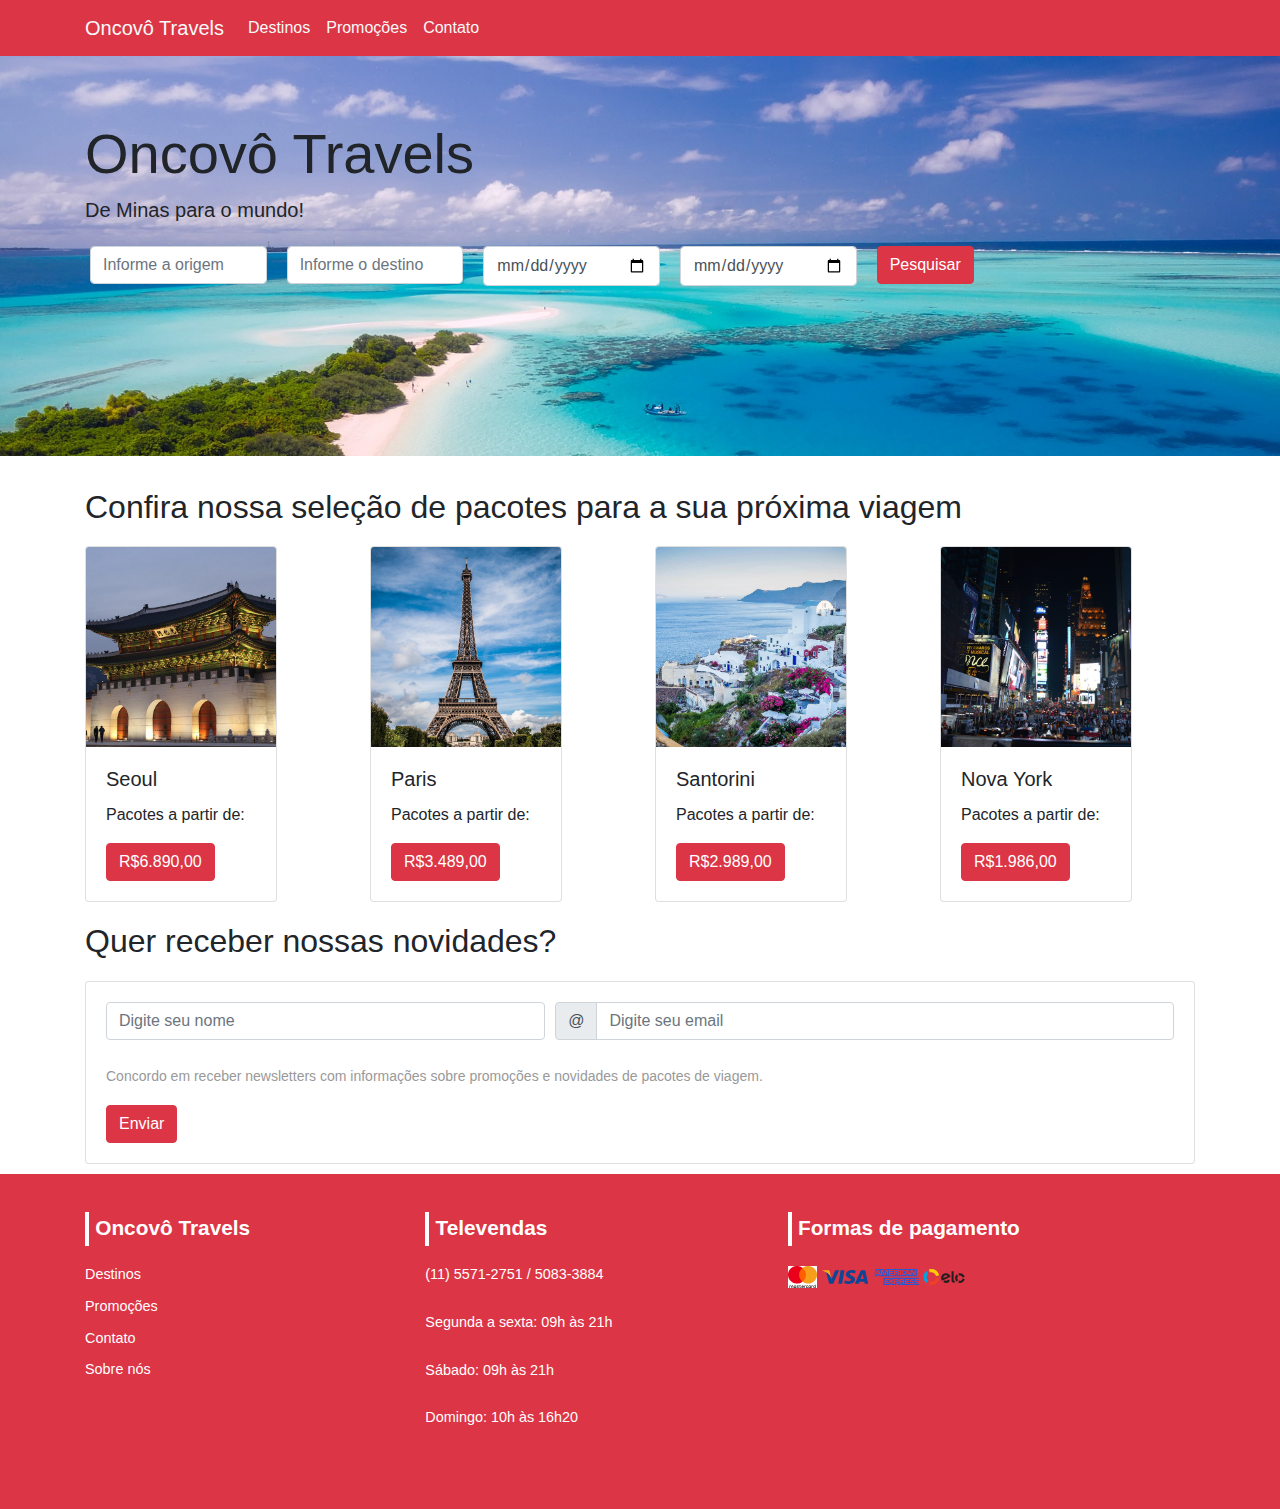
<file: index.html>
<!DOCTYPE html>
<html lang="pt-br">

  <head>
    <meta charset="UTF-8">
    <link rel="stylesheet" href="https://cdn.jsdelivr.net/npm/bootstrap@4.0.0/dist/css/bootstrap.min.css"
      integrity="sha384-Gn5384xqQ1aoWXA+058RXPxPg6fy4IWvTNh0E263XmFcJlSAwiGgFAW/dAiS6JXm" crossorigin="anonymous">
    <title>Oncovô Travels</title>
    <link rel="stylesheet" href="estilo.css">
    <link rel="stylesheet" href="flexbox.css">
    <link rel="stylesheet" href="botoes.css">
  </head>

  <body>

    <header>

      <nav class="navbar navbar-expand-lg navbar-light bg-danger">
        <div class="container">
          <a class="navbar-brand text-light" href="index.html">Oncovô Travels</a>
          <button class="navbar-toggler" type="button" data-toggle="collapse" data-target="#navbarNav"
            aria-controls="navbarNav" aria-expanded="false" aria-label="Toggle navigation">
            <span class="navbar-toggler-icon"></span>
          </button>
          <div class="collapse navbar-collapse" id="navbarNav">
            <ul class="navbar-nav">
              <li class="nav-item active">
                <a class="nav-link text-light" href="destinos.html">Destinos <span class="sr-only"></span></a>
              </li>
              <li class="nav-item">
                <a class="nav-link text-light" href="promocoes.html">Promoções</a>
              </li>
              <li class="nav-item">
                <a class="nav-link text-light" href="contatos.html">Contato</a>
              </li>

            </ul>
        </div>

      </nav>

    </header>

    <div class="jumbotron jumbotron-fluid banner-image">
      <div class="container">
        <h1 class="display-4">Oncovô Travels</h1>
        <p class="lead">De Minas para o mundo!</p>
        <form>
          <div class="form-row">
            <div class="col-sm-3 col-md-3 col-lg-2 formulario">
              <input type="text" class="form-control" placeholder="Informe a origem">
            </div>
            <div class="col-sm-3 col-md-3 col-lg-2 formulario">
              <input type="text" class="form-control" placeholder="Informe o destino ">
            </div>
            <div class="col-sm-2 col-md-2 col-lg-2 formulario">
              <input type="date" class="form-control" placeholder="Data ida">
            </div>
            <div class="col-sm-2 col-md-2 col-lg-2 formulario">
              <input type="date" class="form-control" placeholder="Data volta">
            </div>
            <div class="col-sm-2 col-md-2 col-lg-2 formulario">
              <a href="passagem.html" type="button" class="btn btn-danger">Pesquisar</a>
            </div>
          </div>
        </form>


      </div>
    </div>

    <section id="selecao-pacotes" class="container">
      <h2>Confira nossa seleção de pacotes para a sua próxima viagem</h2>
      <div class="row">
        <div class="col-sm-6 col-md-4 col-lg-3 espacamento">

          <div class="card" style="width: 12rem;">
            <img src="./imagens/seoul.jpg" class="card-img-top card-posicao-imagem" alt="...">
            <div class="card-body">
              <h5 class="card-title">Seoul</h5>
              <p class="card-text">Pacotes a partir de:</p>
              <a href="#" class="btn btn-danger">R$6.890,00</a>
            </div>
          </div>
       
        </div>

        <div class="col-sm-6 col-md-4 col-lg-3 espacamento">

          <div class="card" style="width: 12rem;">
            <img src="./imagens/paris.jpg" class="card-img-top card-posicao-imagem" alt="...">
            <div class="card-body">
              <h5 class="card-title">Paris</h5>
              <p class="card-text">Pacotes a partir de:</p>
              <a href="#" class="btn btn-danger">R$3.489,00</a>
            </div>
          </div>
       
        </div>

        <div class="col-sm-6 col-md-4 col-lg-3 espacamento">

          <div class="card" style="width: 12rem;">
            <img src="./imagens/santorini.jpg" class="card-img-top card-posicao-imagem" alt="...">
            <div class="card-body">
              <h5 class="card-title">Santorini</h5>
              <p class="card-text">Pacotes a partir de:</p>
              <a href="#" class="btn btn-danger">R$2.989,00</a>
            </div>
          </div>
       
        </div>

        <div class="col-sm-6 col-md-4 col-lg-3 espacamento">

          <div class="card" style="width: 12rem;">
            <img src="./imagens/novayork.jpg" class="card-img-top card-posicao-imagem" alt="...">
            <div class="card-body">
              <h5 class="card-title">Nova York</h5>
              <p class="card-text">Pacotes a partir de:</p>
              <a href="#" class="btn btn-danger">R$1.986,00</a>
            </div>
          </div>
       
        </div>

       <!--  <div class="col-sm-6 col-md-4 col-lg-3 pacotes">

          <div class="card" style="width: 12rem;">
            <img src="./imagens/sidney.jpg" class="card-img-top" alt="...">
            <div class="card-body">
              <h5 class="card-title">Sidney</h5>
              <p class="card-text">Pacotes a partir de:</p>
              <a href="#" class="btn btn-danger">R$5.779,00</a>
            </div>
          </div>
       
        </div> -->

      </div>

    </section>

    <section class="container">

      <h2>Quer receber nossas novidades?</h2>

      <div class="row">
        <div class="col">
          <div class="card">
            <div class="card-body">
              <form>
                <div class="form-row">
                  <div class="col-5">
                    <input type="text" class="form-control" placeholder="Digite seu nome">
                  </div>
                  <div class="col">
                    <div class="input-group mb-2">
                      <div class="input-group-prepend">
                        <div class="input-group-text">@</div>
                      </div>
                      <input type="email" class="form-control" id="inlineFormInputGroup" placeholder="Digite seu email">
                    </div>
                  </div>

                </div>
              </form>
              <h6 class="card-text">Concordo em receber newsletters com informações sobre promoções e novidades de pacotes de viagem.</h6>
              <a href="#" class="btn btn-danger">Enviar</a>
            </div>
          </div>
        </div>
      </div>
    </section>


    <footer class="rodapePrincipal bg-danger">
      <div class="container">
        <section>
          <nav class="rodapePrincipal-navMap-list">
            <h4 class="navmap-list-title navmap-list-title-oncovo">Oncovô Travels</h4>
            <a class="rodapePrincipal-navMap-link" href="#">Destinos</a>
            <a class="rodapePrincipal-navMap-link" href="#">Promoções</a>
            <a class="rodapePrincipal-navMap-link" href="#">Contato</a>
            <a class="rodapePrincipal-navMap-link" href="#">Sobre nós</a>

            <h4 class="navmap-list-title navmap-list-title-televenda">Televendas</h4>
            <p class="rodapePrincipal-navMap-link"> (11) 5571-2751 / 5083-3884</p>
            <p class="rodapePrincipal-navMap-link">Segunda a sexta: 09h às 21h</p>
            <p class="rodapePrincipal-navMap-link">Sábado: 09h às 21h</p>
            <p class="rodapePrincipal-navMap-link">Domingo: 10h às 16h20</p>

            <h4 class="navmap-list-title navmap-list-title-pagamento">Formas de pagamento</h4>
            <div class="formasPagamento">
              <img src="./imagens/formasdepgmt/mastercard.svg">
              <img src="./imagens/formasdepgmt/visa.svg">
              <img src="./imagens/formasdepgmt/american-express.svg">
              <img src="./imagens/formasdepgmt/elo.svg">
            </div>
          </nav>
        </section>
        <br>
        <p></p>
      </div>

    </footer>
    
    
    <script src="https://cdn.jsdelivr.net/npm/jquery@3.5.1/dist/jquery.slim.min.js"
      integrity="sha384-DfXdz2htPH0lsSSs5nCTpuj/zy4C+OGpamoFVy38MVBnE+IbbVYUew+OrCXaRkfj"
      crossorigin="anonymous"></script>
    <script src="https://cdn.jsdelivr.net/npm/bootstrap@4.6.1/dist/js/bootstrap.bundle.min.js"
      integrity="sha384-fQybjgWLrvvRgtW6bFlB7jaZrFsaBXjsOMm/tB9LTS58ONXgqbR9W8oWht/amnpF"
      crossorigin="anonymous"></script>
  </body>

</html>






<!-- implementar login e registro de pessoas <div class="text-end">
  <button type="button" id="btnEntrar" class="btn btn-light me-2 b">Entrar</button>
  <button type="button" id="btnRegistrar" class="btn btn-danger">Registrar-se</button>
</div> -->
</file>
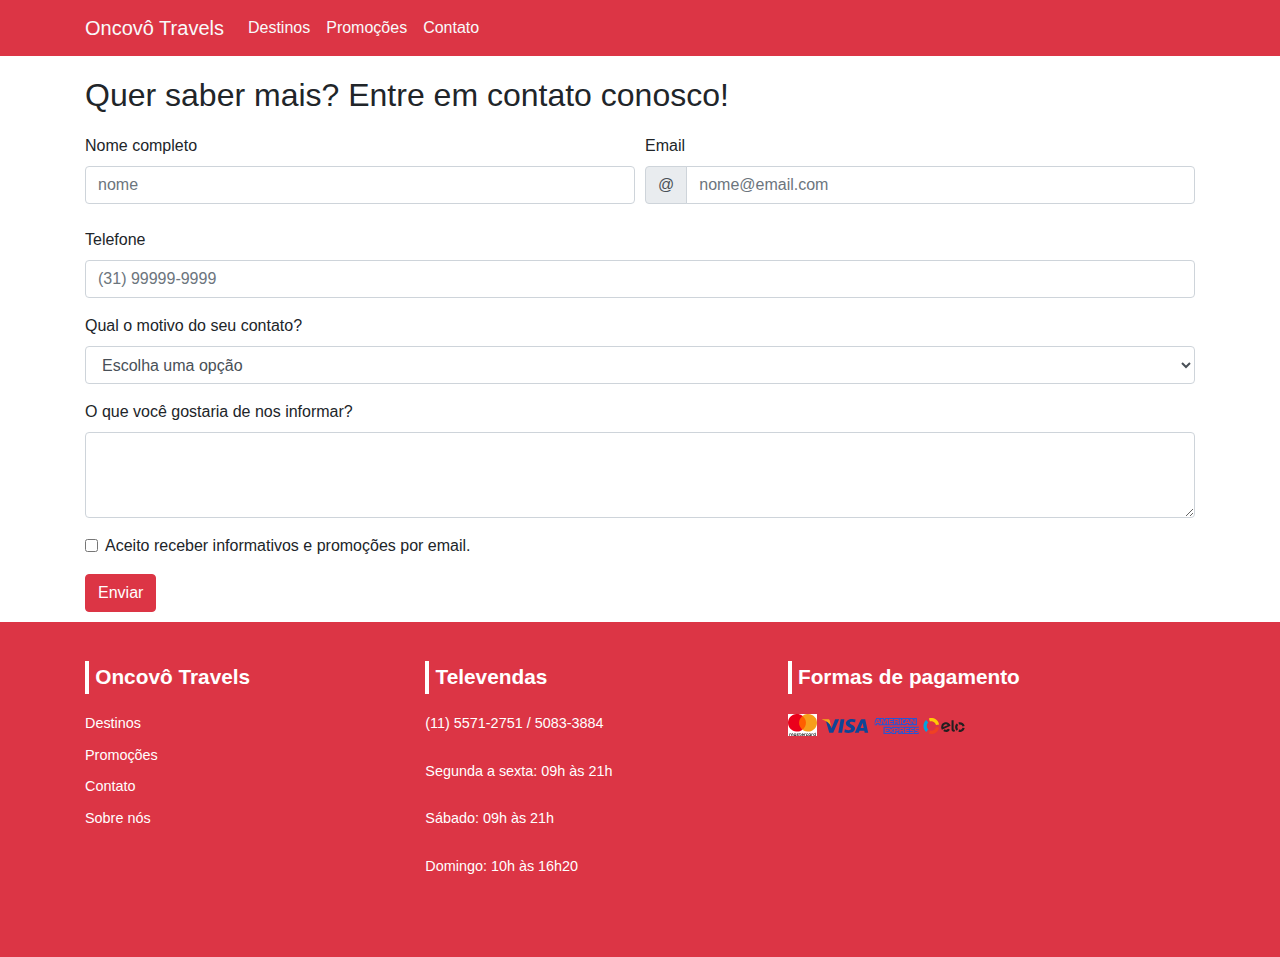
<file: contatos.html>
<!DOCTYPE html>
<html lang="pt-br">
    <head>
        <meta charset="UTF-8">
        <link rel="stylesheet" href="https://cdn.jsdelivr.net/npm/bootstrap@4.0.0/dist/css/bootstrap.min.css" integrity="sha384-Gn5384xqQ1aoWXA+058RXPxPg6fy4IWvTNh0E263XmFcJlSAwiGgFAW/dAiS6JXm" crossorigin="anonymous">
        <title>Oncovô Travels</title>
        <link rel="stylesheet" href="estilo.css">
        <link rel="stylesheet" href="flexbox.css">
    </head>
    <body>

        <header>
          <nav class="navbar navbar-expand-lg navbar-light bg-danger">
            <div class="container">
              <a class="navbar-brand text-light" href="index.html">Oncovô Travels</a>
              <button class="navbar-toggler" type="button" data-toggle="collapse" data-target="#navbarNav"
                aria-controls="navbarNav" aria-expanded="false" aria-label="Toggle navigation">
                <span class="navbar-toggler-icon"></span>
              </button>
              <div class="collapse navbar-collapse" id="navbarNav">
                <ul class="navbar-nav">
                  <li class="nav-item active">
                    <a class="nav-link text-light" href="destinos.html">Destinos <span class="sr-only"></span></a>
                  </li>
                  <li class="nav-item">
                    <a class="nav-link text-light" href="promocoes.html">Promoções</a>
                  </li>
                  <li class="nav-item">
                    <a class="nav-link text-light" href="contatos.html">Contato</a>
                  </li>
                </ul>
              </div>
            </div>
          </nav>
    
        </header>

        <section class="container">
          <h2> Quer saber mais? Entre em contato conosco!</h2>

          <form>
            <div class="form-row">
              <div class="form-group col-md-6">
                <label for="inputName">Nome completo</label>
                <input type="nome" class="form-control" id="inputNome" placeholder="nome">
              </div>
              <div class="form-group col-md-6">
                <label for="inputEmail">Email</label>
                <div class="input-group mb-2">
                  <div class="input-group-prepend">
                    <div class="input-group-text">@</div>
                  </div>
                  <input type="email" class="form-control" id="inlineFormInputGroup" placeholder="nome@email.com">
                </div>
              </div>
            </div>
            <div class="form-group">
              <label for="inputTelefone">Telefone</label>
              <input type="text" class="form-control" id="inputNumber" placeholder="(31) 99999-9999">
            </div>
            <div class="form-group">
              <label for="selecaoMotivo">Qual o motivo do seu contato?</label>
              <select class="form-control" id="selecaoMotivo">
                <option>Escolha uma opção</option>
                <option>Mais Informações</option>
                <option>Elogios</option>
                <option>Reclamações</option>
              </select>
            </div>

            <div class="form-group">
              <label for="textArea">O que você gostaria de nos informar?</label>
              <textarea class="form-control" id="textArea" rows="3"></textarea>
            </div>

            <div class="form-group">
              <div class="form-check">
                <input class="form-check-input" type="checkbox" id="gridCheck">
                <label class="form-check-label" for="gridCheck">
                  Aceito receber informativos e promoções por email.
                </label>
              </div>
            </div>
            <button type="submit" class="btn btn-danger">Enviar</button>
          </form>
          
        </section>



        <footer class="rodapePrincipal bg-danger">
          <div class="container">
            <section>
              <nav class="rodapePrincipal-navMap-list">
                <h4 class="navmap-list-title navmap-list-title-oncovo">Oncovô Travels</h4>
                <a class="rodapePrincipal-navMap-link" href="#">Destinos</a>
                <a class="rodapePrincipal-navMap-link" href="#">Promoções</a>
                <a class="rodapePrincipal-navMap-link" href="#">Contato</a>
                <a class="rodapePrincipal-navMap-link" href="#">Sobre nós</a>
    
                <h4 class="navmap-list-title navmap-list-title-televenda">Televendas</h4>
                <p class="rodapePrincipal-navMap-link"> (11) 5571-2751 / 5083-3884</p>
                <p class="rodapePrincipal-navMap-link">Segunda a sexta: 09h às 21h</p>
                <p class="rodapePrincipal-navMap-link">Sábado: 09h às 21h</p>
                <p class="rodapePrincipal-navMap-link">Domingo: 10h às 16h20</p>
    
                <h4 class="navmap-list-title navmap-list-title-pagamento">Formas de pagamento</h4>
                <div class="formasPagamento">
                  <img src="./imagens/formasdepgmt/mastercard.svg">
                  <img src="./imagens/formasdepgmt/visa.svg">
                  <img src="./imagens/formasdepgmt/american-express.svg">
                  <img src="./imagens/formasdepgmt/elo.svg">
                </div>
              </nav>
            </section>
            <br>
            <p></p>
          </div>
    
        </footer>


        <script src="https://cdn.jsdelivr.net/npm/jquery@3.5.1/dist/jquery.slim.min.js" integrity="sha384-DfXdz2htPH0lsSSs5nCTpuj/zy4C+OGpamoFVy38MVBnE+IbbVYUew+OrCXaRkfj" crossorigin="anonymous"></script>
        <script src="https://cdn.jsdelivr.net/npm/bootstrap@4.6.1/dist/js/bootstrap.bundle.min.js" integrity="sha384-fQybjgWLrvvRgtW6bFlB7jaZrFsaBXjsOMm/tB9LTS58ONXgqbR9W8oWht/amnpF" crossorigin="anonymous"></script>

    </body>
</html>
</file>
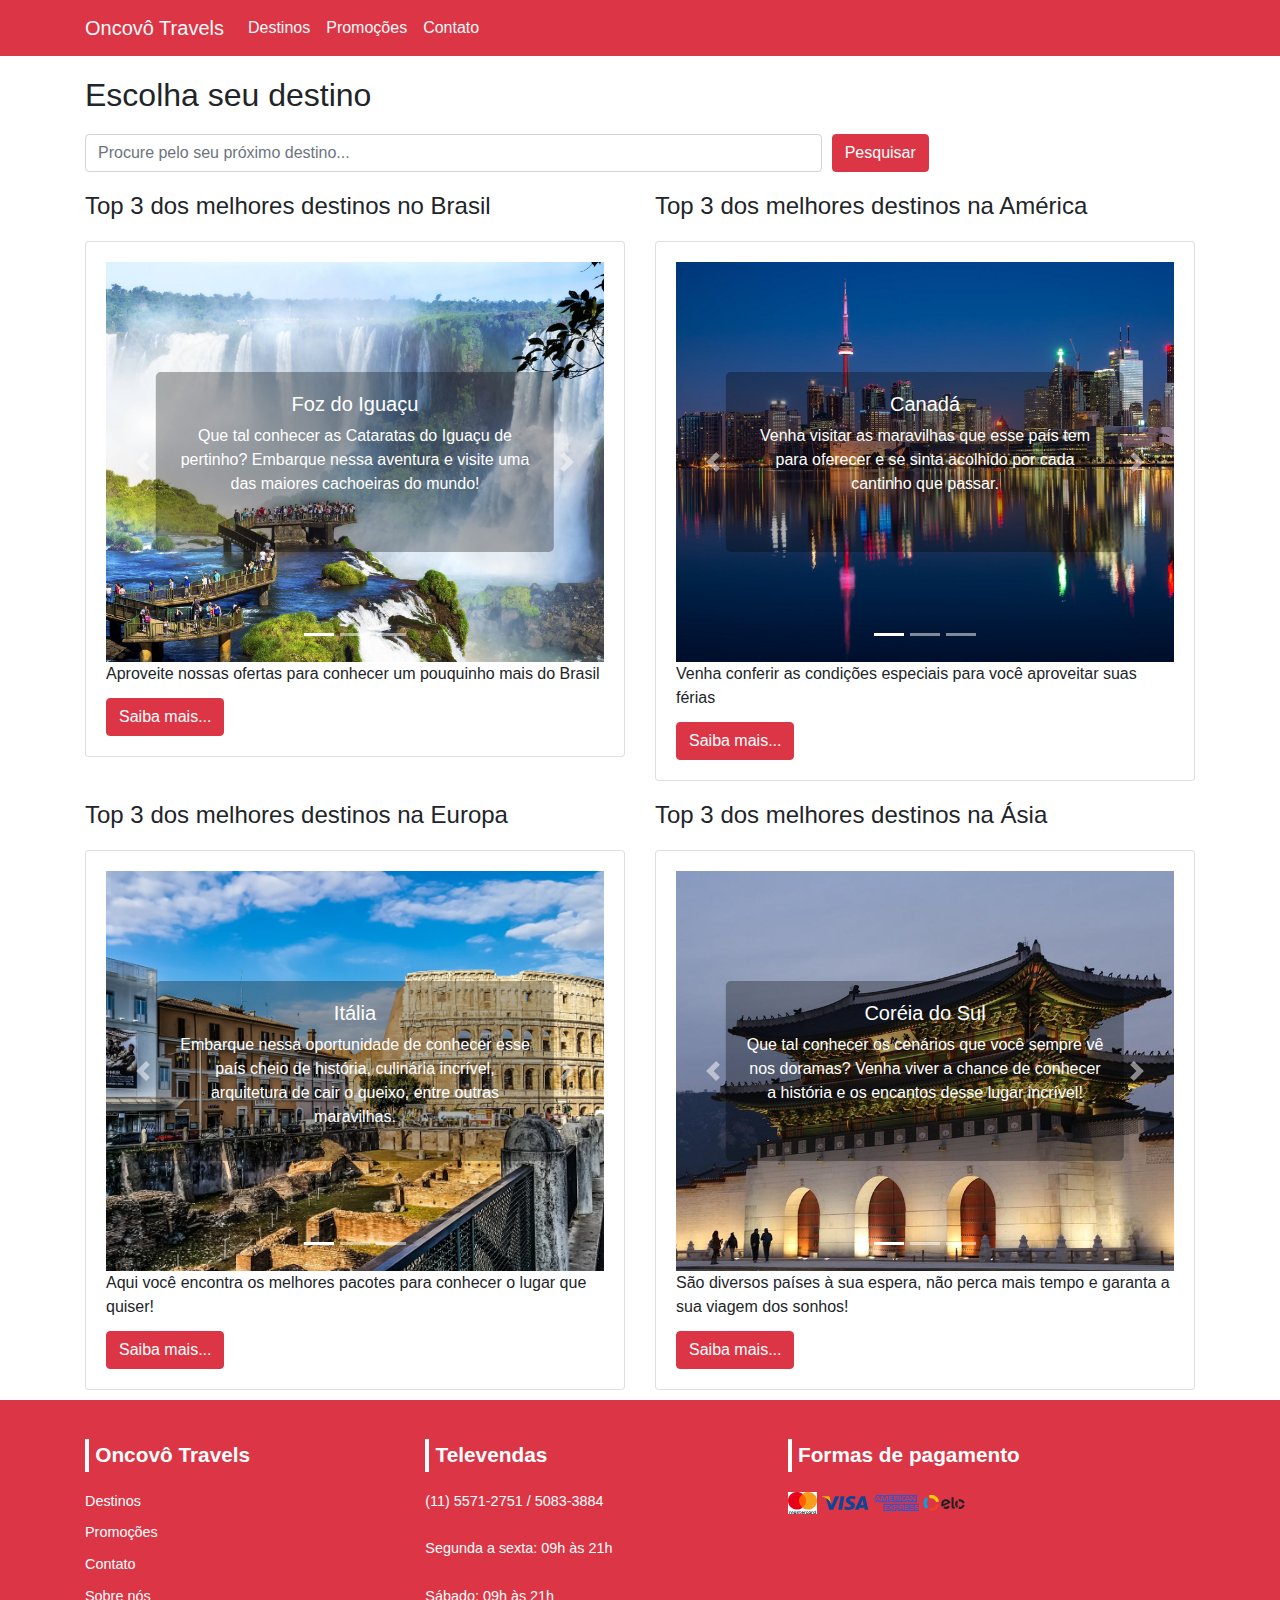
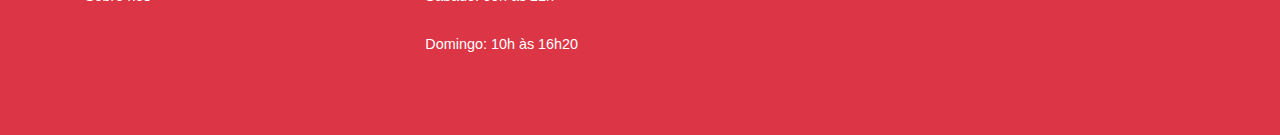
<file: destinos.html>
<!DOCTYPE html>
<html lang="pt-br">

  <head>
    <meta charset="UTF-8">
    <link rel="stylesheet" href="https://cdn.jsdelivr.net/npm/bootstrap@4.0.0/dist/css/bootstrap.min.css"
      integrity="sha384-Gn5384xqQ1aoWXA+058RXPxPg6fy4IWvTNh0E263XmFcJlSAwiGgFAW/dAiS6JXm" crossorigin="anonymous">
    <title>Oncovô Travels</title>
    <link rel="stylesheet" href="estilo.css">
    <link rel="stylesheet" href="flexbox.css">
  </head>

  <body>
    <header>
      <nav class="navbar navbar-expand-lg navbar-light bg-danger">
        <div class="container">
          <a class="navbar-brand text-light" href="index.html">Oncovô Travels</a>
          <button class="navbar-toggler" type="button" data-toggle="collapse" data-target="#navbarNav"
            aria-controls="navbarNav" aria-expanded="false" aria-label="Toggle navigation">
            <span class="navbar-toggler-icon"></span>
          </button>
          <div class="collapse navbar-collapse" id="navbarNav">
            <ul class="navbar-nav">
              <li class="nav-item active">
                <a class="nav-link text-light" href="destinos.html">Destinos <span class="sr-only"></span></a>
              </li>
              <li class="nav-item">
                <a class="nav-link text-light" href="promocoes.html">Promoções</a>
              </li>
              <li class="nav-item">
                <a class="nav-link text-light" href="contatos.html">Contato</a>
              </li>
            </ul>
          </div>
        </div>
      </nav>

    </header>

    <main>
      <section id="campo-pesquisa" class="container">
        <div class="espacamento">
          <h2> Escolha seu destino</h2>
          <form>
            <div class="form-row">
              <div class="col-8">
                <input type="text" class="form-control" placeholder="Procure pelo seu próximo destino...">
              </div>
              <div class="col-4">
                <button type="button" class="btn btn-danger">Pesquisar</button>
              </div>
            </div>
          </form>
        </div>
        
      </section>

      <section class="container">

        <div class="row">
          <div class="col-sm-6 col-md-9 col-lg-6">
            <h4>Top 3 dos melhores destinos no Brasil</h4>
            <div class="card">
              <div class="card-body">

                <div id="destinosBrasil">
                  <div id="carouselCaptions" class="carousel slide" data-ride="carousel">
                    <ol class="carousel-indicators">
                      <li data-target="#carouselCaptions" data-slide-to="0" class="active"></li>
                      <li data-target="#carouselCaptions" data-slide-to="1"></li>
                      <li data-target="#carouselCaptions" data-slide-to="2"></li>
                    </ol>
                    <div class="carousel-inner">
                      <div class="carousel-item active">
                        <img src="./imagens/fozdoiguacu.jpg" id="imgCarousel" class="d-block w-100 carousel-posicao-imagem" alt="...">
                        <div class="carousel-caption d-none d-md-block legenda">
                          <h5>Foz do Iguaçu</h5>
                          <p>Que tal conhecer as Cataratas do Iguaçu de pertinho? Embarque nessa aventura e visite uma das maiores cachoeiras do mundo!</p>
                        </div>
                      </div>
                      <div class="carousel-item">
                        <img src="./imagens/gramado.jpg" id="imgCarousel" class="d-block w-100 carousel-posicao-imagem" alt="...">
                        <div class="carousel-caption d-none d-md-block legenda">
                          <h5>Gramado</h5>
                          <p>Venha visitar um pedacinho da Europa dentro do Brasil! Um lugar cheio de aconchego e calma para passar suas férias da melhor forma. </p>
                        </div>
                      </div>
                      <div class="carousel-item">
                        <img src="./imagens/salvador.jpg" id="imgCarousel" class="d-block w-100 carousel-posicao-imagem" alt="...">
                        <div class="carousel-caption d-none d-md-block legenda">
                          <h5>Salvador</h5>
                          <p>Quem não ama uma praia, não é mesmo? Então venha conhecer essa cidade cheia de história e praias maravilhosas!</p>
                        </div>
                      </div>
                    </div>
                    <button class="carousel-control-prev prevnext-button" type="button" data-target="#carouselCaptions" data-slide="prev">
                      <span class="carousel-control-prev-icon" aria-hidden="true"></span>
                      <span class="sr-only">Previous</span>
                    </button>
                    <button class="carousel-control-next prevnext-button" type="button" data-target="#carouselCaptions" data-slide="next">
                      <span class="carousel-control-next-icon" aria-hidden="true"></span>
                      <span class="sr-only">Next</span>
                    </button>
                  </div>
          
                </div>
                <p class="card-title ">Aproveite nossas ofertas para conhecer um pouquinho mais do Brasil</p>
                <a href="#" class="btn btn-danger">Saiba mais...</a>
              </div>
            </div>
          </div>
          <div class="col-sm-6 col-md-9 col-lg-6">
            <h4>Top 3 dos melhores destinos na América</h4>
            <div class="card">
              <div class="card-body">
                <div id="destinosAmerica">
                    <div id="carouselCaptions" class="carousel slide" data-ride="carousel">
                      <ol class="carousel-indicators">
                        <li data-target="#carouselCaptions" data-slide-to="0" class="active"></li>
                        <li data-target="#carouselCaptions" data-slide-to="1"></li>
                        <li data-target="#carouselCaptions" data-slide-to="2"></li>
                      </ol>
                      <div class="carousel-inner">
                        <div class="carousel-item active">
                          <img src="./imagens/canada.jpg" id="imgCarousel" class="d-block w-100 carousel-posicao-imagem" alt="...">
                          <div class="carousel-caption d-none d-md-block legenda">
                            <h5>Canadá</h5>
                            <p>Venha visitar as maravilhas que esse país tem para oferecer e se sinta acolhido por cada cantinho que passar.</p>
                          </div>
                        </div>
                        <div class="carousel-item">
                          <img src="./imagens/novayork.jpg" id="imgCarousel" class="d-block w-100 carousel-posicao-imagem" alt="...">
                          <div class="carousel-caption d-none d-md-block legenda">
                            <h5>Nova York</h5>
                            <p>Que tal conhecer a tão aclamada "cidade das luzes", aquela que nunca para? Se permita viver essa experiência única.</p>
                          </div>
                        </div>
                        <div class="carousel-item">
                          <img src="./imagens/peru.jpg" id="imgCarousel" class="d-block w-100 carousel-posicao-imagem" alt="...">
                          <div class="carousel-caption d-none d-md-block legenda">
                            <h5>Peru</h5>
                            <p>Conheça um dos países mais diversificados do mundo! Multicultural, tradições diversas, culinária única e muito mais!</p>
                          </div>
                        </div>
                      </div>
                      <button class="carousel-control-prev prevnext-button" type="button" data-target="#carouselCaptions" data-slide="prev">
                        <span class="carousel-control-prev-icon" aria-hidden="true"></span>
                        <span class="sr-only">Previous</span>
                      </button>
                      <button class="carousel-control-next prevnext-button" type="button" data-target="#carouselCaptions" data-slide="next">
                        <span class="carousel-control-next-icon" aria-hidden="true"></span>
                        <span class="sr-only">Next</span>
                      </button>
                    </div>
                    <p class="card-title">Venha conferir as condições especiais para você aproveitar suas férias</p>
                    <a href="#" class="btn btn-danger">Saiba mais...</a>
                  </div>
                </div>
  
            </div>
          </div>
        </div>

        <div class="row">
          <div class="col-sm-6 col-md-8 col-lg-6">
            <h4>Top 3 dos melhores destinos na Europa</h4>
            <div class="card">
              <div class="card-body">
                <div id="destinosEuropa">
                    <div id="carouselCaptions" class="carousel slide" data-ride="carousel">
                      <ol class="carousel-indicators">
                        <li data-target="#carouselCaptions" data-slide-to="0" class="active"></li>
                        <li data-target="#carouselCaptions" data-slide-to="1"></li>
                        <li data-target="#carouselCaptions" data-slide-to="2"></li>
                      </ol>
                      <div class="carousel-inner">
                        <div class="carousel-item active">
                          <img src="./imagens/italia.jpg" id="imgCarousel" class="d-block w-100 carousel-posicao-imagem" alt="...">
                          <div class="carousel-caption d-none d-md-block legenda">
                            <h5>Itália</h5>
                            <p>Embarque nessa oportunidade de conhecer esse país cheio de história, culinária incrível, arquitetura de cair o queixo, entre outras maravilhas. </p>
                          </div>
                        </div>
                        <div class="carousel-item">
                          <img src="./imagens/paris.jpg" id="imgCarousel" class="d-block w-100 carousel-posicao-imagem" alt="...">
                          <div class="carousel-caption d-none d-md-block legenda">
                            <h5>Paris</h5>
                            <p>Quem nunca sonhou em visitar a cidade do amor, não é mesmo? Confira nossas condições especiais para realizar mais este sonho.</p>
                          </div>
                        </div>
                        <div class="carousel-item">
                          <img src="./imagens/holanda.jpg" id="imgCarousel" class="d-block w-100 carousel-posicao-imagem" alt="...">
                          <div class="carousel-caption d-none d-md-block legenda">
                            <h5>Amsterdam</h5>
                            <p>Venha descobrir as maravilhas que essa cidade mostra a cada nova caminhada, a cada pausa para um lanchinho e se apaixone a cada detalhe.</p>
                          </div>
                        </div>
                      </div>
                      <button class="carousel-control-prev prevnext-button" type="button" data-target="#carouselCaptions" data-slide="prev">
                        <span class="carousel-control-prev-icon" aria-hidden="true"></span>
                        <span class="sr-only">Previous</span>
                      </button>
                      <button class="carousel-control-next prevnext-button" type="button" data-target="#carouselCaptions" data-slide="next">
                        <span class="carousel-control-next-icon" aria-hidden="true"></span>
                        <span class="sr-only">Next</span>
                      </button>
                    </div>
                    <p class="card-title">Aqui você encontra os melhores pacotes para conhecer o lugar que quiser!</p>
                    <a href="#" class="btn btn-danger">Saiba mais...</a>
                </div>
              </div>
                
            </div>
          </div>

          <div class="col-sm-6 col-md-9 col-lg-6">
            <h4>Top 3 dos melhores destinos na Ásia</h4>
            <div class="card">
              <div class="card-body">
                <div id="destinosAsia">
                  <div id="carouselCaptions" class="carousel slide" data-ride="carousel">
                    <ol class="carousel-indicators">
                      <li data-target="#carouselCaptions" data-slide-to="0" class="active"></li>
                      <li data-target="#carouselCaptions" data-slide-to="1"></li>
                      <li data-target="#carouselCaptions" data-slide-to="2"></li>
                    </ol>
                    <div class="carousel-inner">
                      <div class="carousel-item active">
                        <img src="./imagens/seoul.jpg" id="imgCarousel" class="d-block w-100 carousel-posicao-imagem" alt="...">
                        <div class="carousel-caption d-none d-md-block legenda">
                          <h5>Coréia do Sul</h5>
                          <p>Que tal conhecer os cenários que você sempre vê nos doramas? Venha viver a chance de conhecer a história e os encantos desse lugar incrível!</p>
                        </div>
                      </div>
                      <div class="carousel-item">
                        <img src="./imagens/japao.jpeg" id="imgCarousel" class="d-block w-100 carousel-posicao-imagem" alt="...">
                        <div class="carousel-caption d-none d-md-block legenda">
                          <h5>Japão</h5>
                          <p>Arquitetura única, muita história, diversas paisagens incríveis e uma cultura linda! Aproveite essa oportunidade para conhecer a terra do sol nascente.</p>
                        </div>
                      </div>
                      <div class="carousel-item">
                        <img src="./imagens/filipinas.jpg" id="imgCarousel" class="d-block w-100 carousel-posicao-imagem" alt="...">
                        <div class="carousel-caption d-none d-md-block legenda">
                          <h5>Filipinas</h5>
                          <p>Venha se conectar com a natureza e aproveitar paisagens incríveis. Aproveite a chance de conhecer novos lugares e viver experiências únicas!</p>
                        </div>
                      </div>
                    </div>
                    <button class="carousel-control-prev prevnext-button" type="button" data-target="#carouselExampleCaptions" data-slide="prev">
                      <span class="carousel-control-prev-icon" aria-hidden="true"></span>
                      <span class="sr-only">Previous</span>
                    </button>
                    <button class="carousel-control-next prevnext-button" type="button" data-target="#carouselExampleCaptions" data-slide="next">
                      <span class="carousel-control-next-icon" aria-hidden="true"></span>
                      <span class="sr-only">Next</span>
                    </button>
                  </div>
                  <p class="card-title">São diversos países à sua espera, não perca mais tempo e garanta a sua viagem dos sonhos! </p>
                  <a href="#" class="btn btn-danger">Saiba mais...</a>
                </div>
                </div>
                
              </div>
            </div>
          </div>
        </div>

      </section>


    </main>

    <footer class="rodapePrincipal bg-danger">
      <div class="container">
        <section>
          <nav class="rodapePrincipal-navMap-list">
            <h4 class="navmap-list-title navmap-list-title-oncovo">Oncovô Travels</h4>
            <a class="rodapePrincipal-navMap-link" href="#">Destinos</a>
            <a class="rodapePrincipal-navMap-link" href="#">Promoções</a>
            <a class="rodapePrincipal-navMap-link" href="#">Contato</a>
            <a class="rodapePrincipal-navMap-link" href="#">Sobre nós</a>

            <h4 class="navmap-list-title navmap-list-title-televenda">Televendas</h4>
            <p class="rodapePrincipal-navMap-link"> (11) 5571-2751 / 5083-3884</p>
            <p class="rodapePrincipal-navMap-link">Segunda a sexta: 09h às 21h</p>
            <p class="rodapePrincipal-navMap-link">Sábado: 09h às 21h</p>
            <p class="rodapePrincipal-navMap-link">Domingo: 10h às 16h20</p>

            <h4 class="navmap-list-title navmap-list-title-pagamento">Formas de pagamento</h4>
            <div class="formasPagamento">
              <img src="./imagens/formasdepgmt/mastercard.svg">
              <img src="./imagens/formasdepgmt/visa.svg">
              <img src="./imagens/formasdepgmt/american-express.svg">
              <img src="./imagens/formasdepgmt/elo.svg">
            </div>
          </nav>
        </section>
        <br>
        <p></p>
      </div>

    </footer>


    <script src="https://cdn.jsdelivr.net/npm/jquery@3.5.1/dist/jquery.slim.min.js"
      integrity="sha384-DfXdz2htPH0lsSSs5nCTpuj/zy4C+OGpamoFVy38MVBnE+IbbVYUew+OrCXaRkfj"
      crossorigin="anonymous"></script>
    <script src="https://cdn.jsdelivr.net/npm/bootstrap@4.6.1/dist/js/bootstrap.bundle.min.js"
      integrity="sha384-fQybjgWLrvvRgtW6bFlB7jaZrFsaBXjsOMm/tB9LTS58ONXgqbR9W8oWht/amnpF"
      crossorigin="anonymous"></script>

  </body>

</html>
</file>
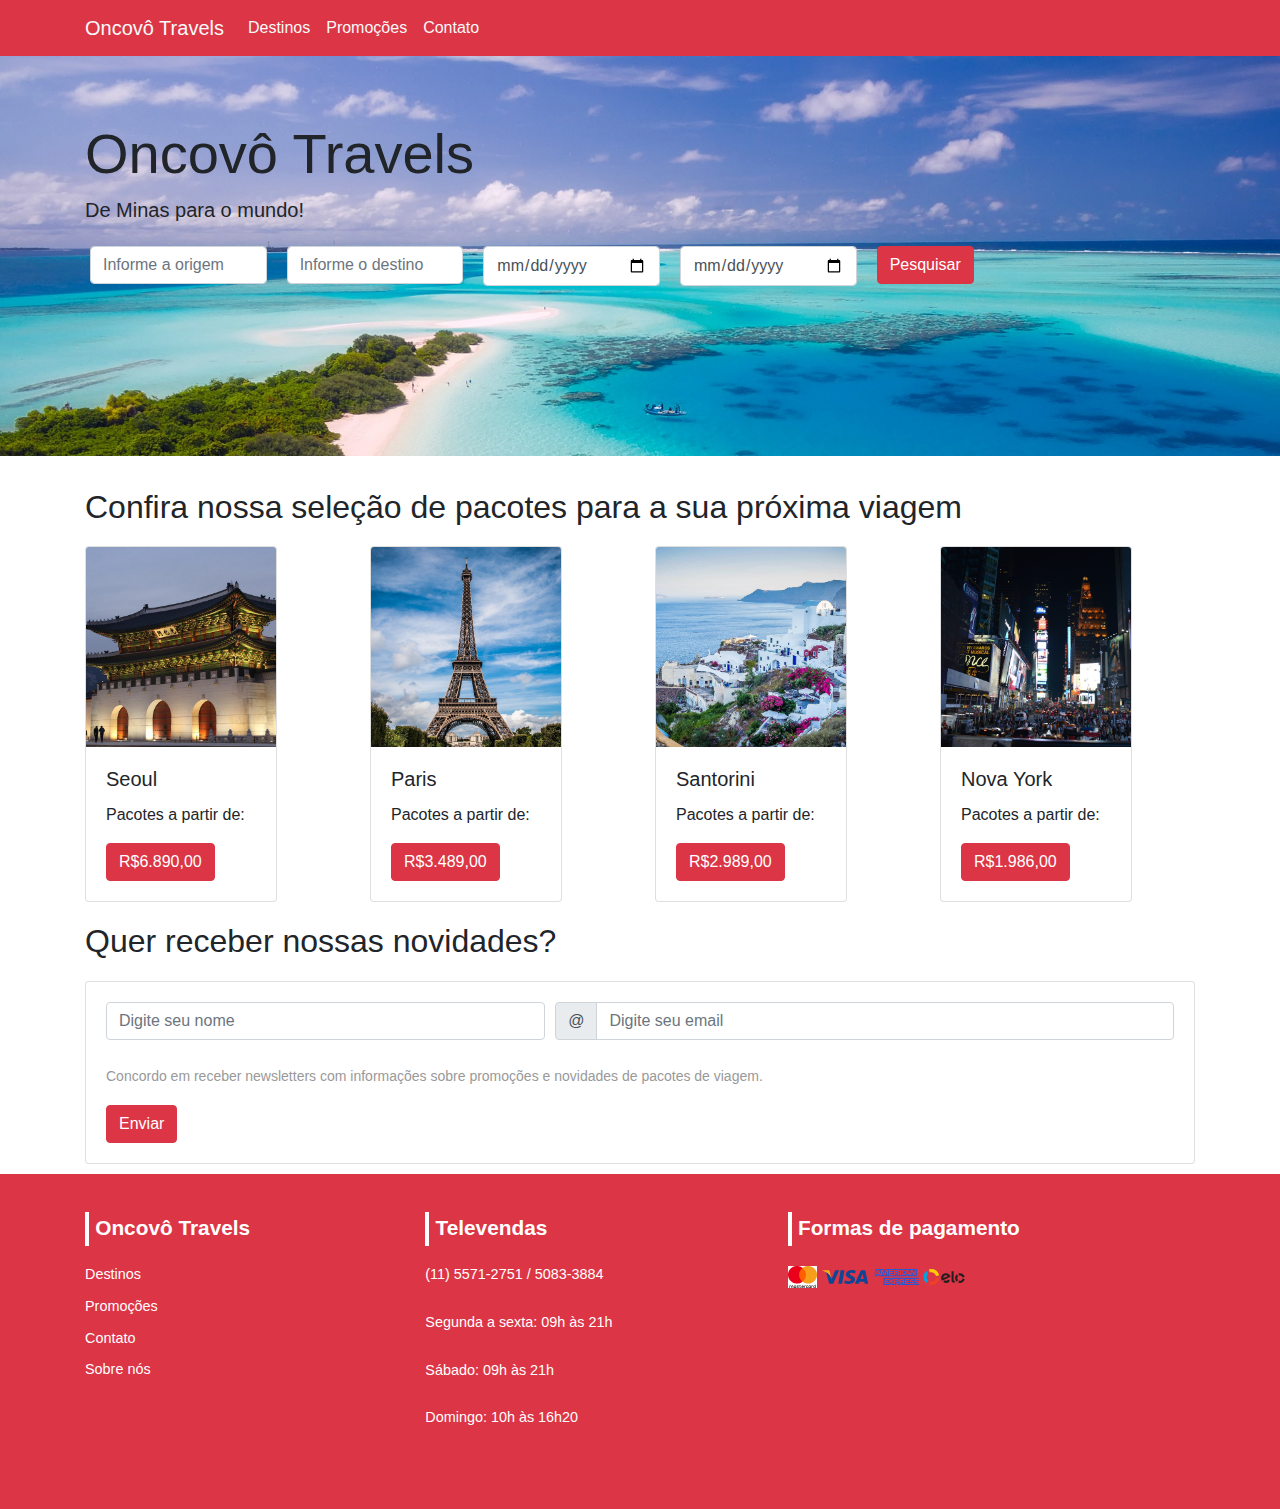
<file: home.html>
<!DOCTYPE html>
<html lang="pt-br">

  <head>
    <meta charset="UTF-8">
    <link rel="stylesheet" href="https://cdn.jsdelivr.net/npm/bootstrap@4.0.0/dist/css/bootstrap.min.css"
      integrity="sha384-Gn5384xqQ1aoWXA+058RXPxPg6fy4IWvTNh0E263XmFcJlSAwiGgFAW/dAiS6JXm" crossorigin="anonymous">
    <title>Oncovô Travels</title>
    <link rel="stylesheet" href="estilo.css">
    <link rel="stylesheet" href="flexbox.css">
  </head>

  <body>

    <header>
      <nav class="navbar navbar-expand-lg navbar-light bg-danger">
        <div class="container">
          <a class="navbar-brand text-light" href="home.html">Oncovô Travels</a>
          <button class="navbar-toggler" type="button" data-toggle="collapse" data-target="#navbarNav"
            aria-controls="navbarNav" aria-expanded="false" aria-label="Toggle navigation">
            <span class="navbar-toggler-icon"></span>
          </button>
          <div class="collapse navbar-collapse" id="navbarNav">
            <ul class="navbar-nav">
              <li class="nav-item active">
                <a class="nav-link text-light" href="destinos.html">Destinos <span class="sr-only"></span></a>
              </li>
              <li class="nav-item">
                <a class="nav-link text-light" href="promocoes.html">Promoções</a>
              </li>
              <li class="nav-item">
                <a class="nav-link text-light" href="contatos.html">Contato</a>
              </li>

            </ul>
          </div>
        </div>
      </nav>

    </header>

    <div class="jumbotron jumbotron-fluid banner-image">
      <div class="container">
        <h1 class="display-4">Oncovô Travels</h1>
        <p class="lead">De Minas para o mundo!</p>
        <form>
          <div class="form-row">
            <div class="col-sm-3 col-md-3 col-lg-2 formulario">
              <input type="text" class="form-control" placeholder="Informe a origem">
            </div>
            <div class="col-sm-3 col-md-3 col-lg-2 formulario">
              <input type="text" class="form-control" placeholder="Informe o destino ">
            </div>
            <div class="col-sm-2 col-md-2 col-lg-2 formulario">
              <input type="date" class="form-control" placeholder="Data ida">
            </div>
            <div class="col-sm-2 col-md-2 col-lg-2 formulario">
              <input type="date" class="form-control" placeholder="Data volta">
            </div>
            <div class="col-sm-2 col-md-2 col-lg-2 formulario">
              <button type="button" class="btn btn-danger">Pesquisar</button>
            </div>
          </div>
        </form>


      </div>
    </div>

    <section id="selecao-pacotes" class="container">
      <h2>Confira nossa seleção de pacotes para a sua próxima viagem</h2>
      <div class="row">
        <div class="col-sm-6 col-md-4 col-lg-3 espacamento">

          <div class="card" style="width: 12rem;">
            <img src="./imagens/seoul.jpg" class="card-img-top card-posicao-imagem" alt="...">
            <div class="card-body">
              <h5 class="card-title">Seoul</h5>
              <p class="card-text">Pacotes a partir de:</p>
              <a href="#" class="btn btn-danger">R$6.890,00</a>
            </div>
          </div>
       
        </div>

        <div class="col-sm-6 col-md-4 col-lg-3 espacamento">

          <div class="card" style="width: 12rem;">
            <img src="./imagens/paris.jpg" class="card-img-top card-posicao-imagem" alt="...">
            <div class="card-body">
              <h5 class="card-title">Paris</h5>
              <p class="card-text">Pacotes a partir de:</p>
              <a href="#" class="btn btn-danger">R$3.489,00</a>
            </div>
          </div>
       
        </div>

        <div class="col-sm-6 col-md-4 col-lg-3 espacamento">

          <div class="card" style="width: 12rem;">
            <img src="./imagens/santorini.jpg" class="card-img-top card-posicao-imagem" alt="...">
            <div class="card-body">
              <h5 class="card-title">Santorini</h5>
              <p class="card-text">Pacotes a partir de:</p>
              <a href="#" class="btn btn-danger">R$2.989,00</a>
            </div>
          </div>
       
        </div>

        <div class="col-sm-6 col-md-4 col-lg-3 espacamento">

          <div class="card" style="width: 12rem;">
            <img src="./imagens/novayork.jpg" class="card-img-top card-posicao-imagem" alt="...">
            <div class="card-body">
              <h5 class="card-title">Nova York</h5>
              <p class="card-text">Pacotes a partir de:</p>
              <a href="#" class="btn btn-danger">R$1.986,00</a>
            </div>
          </div>
       
        </div>

       <!--  <div class="col-sm-6 col-md-4 col-lg-3 pacotes">

          <div class="card" style="width: 12rem;">
            <img src="./imagens/sidney.jpg" class="card-img-top" alt="...">
            <div class="card-body">
              <h5 class="card-title">Sidney</h5>
              <p class="card-text">Pacotes a partir de:</p>
              <a href="#" class="btn btn-danger">R$5.779,00</a>
            </div>
          </div>
       
        </div> -->

      </div>

    </section>

    <section class="container">

      <h2>Quer receber nossas novidades?</h2>

      <div class="row">
        <div class="col">
          <div class="card">
            <div class="card-body">
              <form>
                <div class="form-row">
                  <div class="col-5">
                    <input type="text" class="form-control" placeholder="Digite seu nome">
                  </div>
                  <div class="col">
                    <div class="input-group mb-2">
                      <div class="input-group-prepend">
                        <div class="input-group-text">@</div>
                      </div>
                      <input type="email" class="form-control" id="inlineFormInputGroup" placeholder="Digite seu email">
                    </div>
                  </div>

                </div>
              </form>
              <h6 class="card-text">Concordo em receber newsletters com informações sobre promoções e novidades de pacotes de viagem.</h6>
              <a href="#" class="btn btn-danger">Enviar</a>
            </div>
          </div>
        </div>
      </div>
    </section>


    <footer class="rodapePrincipal bg-danger">
      <div class="container">
        <section>
          <nav class="rodapePrincipal-navMap-list">
            <h4 class="navmap-list-title navmap-list-title-oncovo">Oncovô Travels</h4>
            <a class="rodapePrincipal-navMap-link" href="#">Destinos</a>
            <a class="rodapePrincipal-navMap-link" href="#">Promoções</a>
            <a class="rodapePrincipal-navMap-link" href="#">Contato</a>
            <a class="rodapePrincipal-navMap-link" href="#">Sobre nós</a>

            <h4 class="navmap-list-title navmap-list-title-televenda">Televendas</h4>
            <p class="rodapePrincipal-navMap-link"> (11) 5571-2751 / 5083-3884</p>
            <p class="rodapePrincipal-navMap-link">Segunda a sexta: 09h às 21h</p>
            <p class="rodapePrincipal-navMap-link">Sábado: 09h às 21h</p>
            <p class="rodapePrincipal-navMap-link">Domingo: 10h às 16h20</p>

            <h4 class="navmap-list-title navmap-list-title-pagamento">Formas de pagamento</h4>
            <div class="formasPagamento">
              <img src="./imagens/formasdepgmt/mastercard.svg">
              <img src="./imagens/formasdepgmt/visa.svg">
              <img src="./imagens/formasdepgmt/american-express.svg">
              <img src="./imagens/formasdepgmt/elo.svg">
            </div>
          </nav>
        </section>
        <br>
        <p></p>
      </div>

    </footer>
    
    
    <script src="https://cdn.jsdelivr.net/npm/jquery@3.5.1/dist/jquery.slim.min.js"
      integrity="sha384-DfXdz2htPH0lsSSs5nCTpuj/zy4C+OGpamoFVy38MVBnE+IbbVYUew+OrCXaRkfj"
      crossorigin="anonymous"></script>
    <script src="https://cdn.jsdelivr.net/npm/bootstrap@4.6.1/dist/js/bootstrap.bundle.min.js"
      integrity="sha384-fQybjgWLrvvRgtW6bFlB7jaZrFsaBXjsOMm/tB9LTS58ONXgqbR9W8oWht/amnpF"
      crossorigin="anonymous"></script>
  </body>

</html>






<!-- <strong>Formas de pagamento</strong><br>
      <div id="bandeiras">
        <img src="./imagens/formasdepgmt/visa.svg">
        <img src="./imagens/formasdepgmt/mastercard.svg">
        <img src="./imagens/formasdepgmt/american-express.svg">
        <img src="./imagens/formasdepgmt/hipercard.svg">
      </div>
      <address>
        Av. Afonso Penna, 1500, Centro / Belo Horizonte, MG - Tel: (11) 5571-2751 ou 5083-3884 / E-mail: contato.oncovotravels@recode.com.br
      </address> -->
</file>
<file: estilo.css>
.banner-image{
    background-image: url("./imagens/banner.jpg");
    object-position: 50% , 10% ;  
    background-size: cover;
    height: 400px;
}

.formulario{
    margin: 5px;
}

.banner-promocao{
    background-image: url("./imagens/santorini.jpg");
    background-size: cover;
    height: 400px;
}

.espacamento{
    padding: auto;
    margin: auto;
}

h2 , h4, h6{
    margin-top: 20px;
    margin-bottom: 20px;
}

h6{
    color: #999;
    font-size: 14px;
    text-decoration: none;
}

.card-posicao-imagem{
    object-fit: cover;
    height: 200px;
}

.carousel-posicao-imagem{
    object-fit: cover;
    height: 400px;
}

#imgCarousel{
    width: 900px;
    height: 400px;
}

.legenda{
    color: #FFF;
	background-color: rgba(0, 0, 0, .3);
	padding: 20px;
	width: 80%;
	border-radius: 5px; 
	position: absolute;
	top: 50%;
	left: 50%;
	transform: translate(-50%, -50%);
}

.prevnext-button{
    background: none;
    border: none;
}

.rodapePrincipal {
	padding-top: 20px;
}

.rodapePrincipal .subtitulo {
	color: #FFF;
}

.rodapePrincipal-navMap-link {
	text-decoration: none;
	color: #FFF;
	margin-top: 10px;
    font-size: .9em;
    
}

a:hover{
    color: rgb(216, 216, 216);
    text-decoration: none;
}


.navmap-list-title {
	font-weight: 700;
	font-size: 1.3em;
	margin: .9em 0;
	padding-left: .3em;
	padding-top: .2em;
	padding-bottom: .2em;
    color: #FFF; border-left: 4px solid #FFF
}

.navmap-list-title + .rodapePrincipal-navMap-link {
	margin-top: 0;
}


footer {
	padding: 20px;
	margin-top: 10px;
}

footer address:last-child {
	margin-bottom: 0;
}
</file>
<file: flexbox.css>
.rodapePrincipal-navMap-list{
	display: flex;
	flex-flow: column wrap;
	height: 255px;
}

.formasPagamento{
    display: inline;
    align-items: center;
    justify-content: space-between;
}

@media(max-width: 768px){

    .container {
		width: 85%;	
	}

    .rodapePrincipal-navMap-list{
		height: auto;
	}

}
</file>
<file: botoes.css>
#btnEntrar:hover{
    background-color: rgb(238, 82, 82);
    border-color: rgb(238, 82, 82);
    color: white;
    text-decoration: none;
}

#btnRegistrar{
    background-color: none;
    
}
</file>
